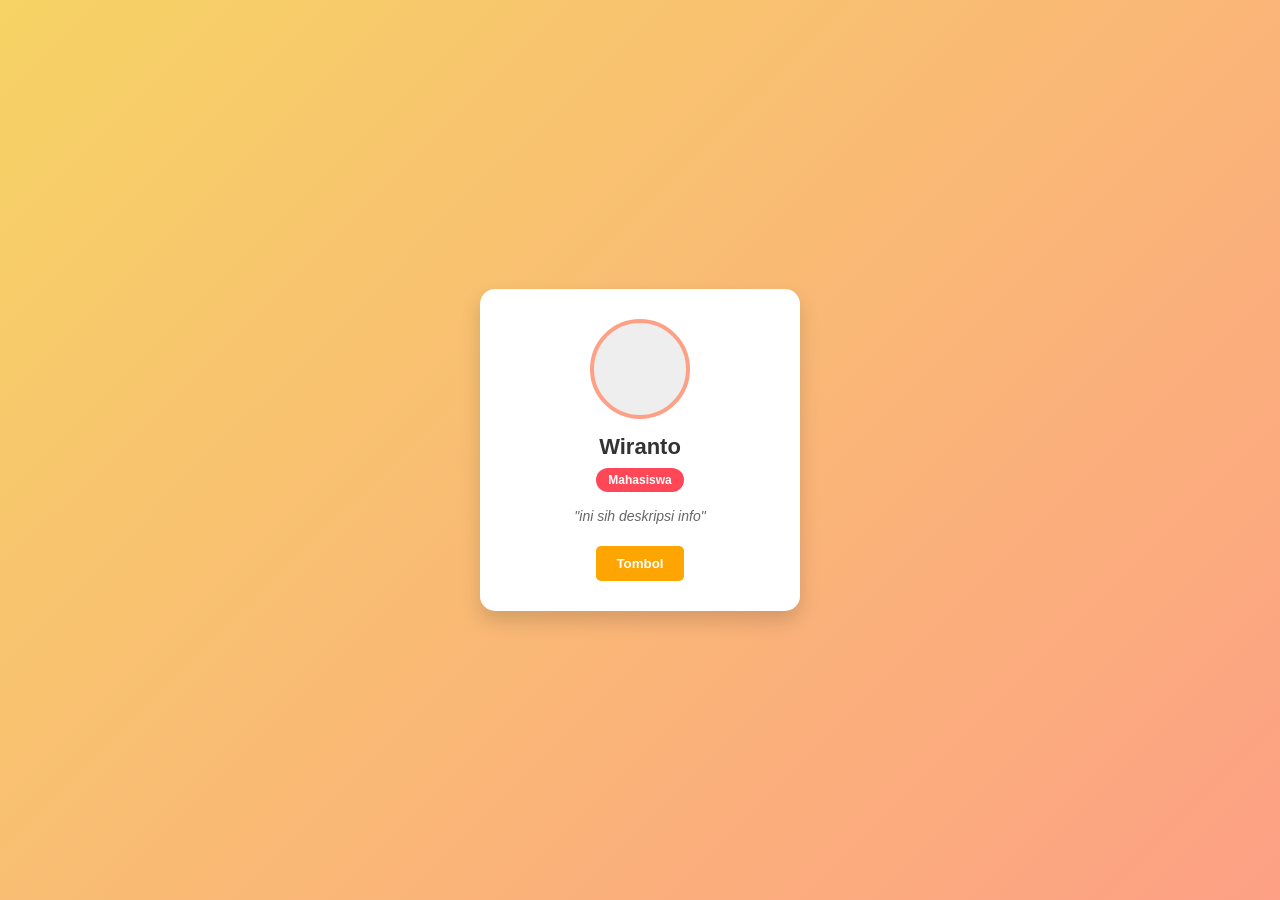
<file: Minggu-1/kartu-simple/index.html>
<!DOCTYPE html>
<html lang="en">
<head>
    <meta charset="UTF-8">
    <meta name="viewport" content="width=device-width, initial-scale=1.0">
    <title>Kartu Peserta VIP</title>
    <link rel="stylesheet" href="style.css">
</head>
<body>

    <div id="kartu">
        <div class="profil"></div>
        <h2 class="nama">Wiranto</h2>
        <span class="tag">Mahasiswa</span>
        <p class="deskripsi">"ini sih deskripsi info"</p>
        <button class="btn">Tombol</button>
    </div>

</body>
</html>
</file>
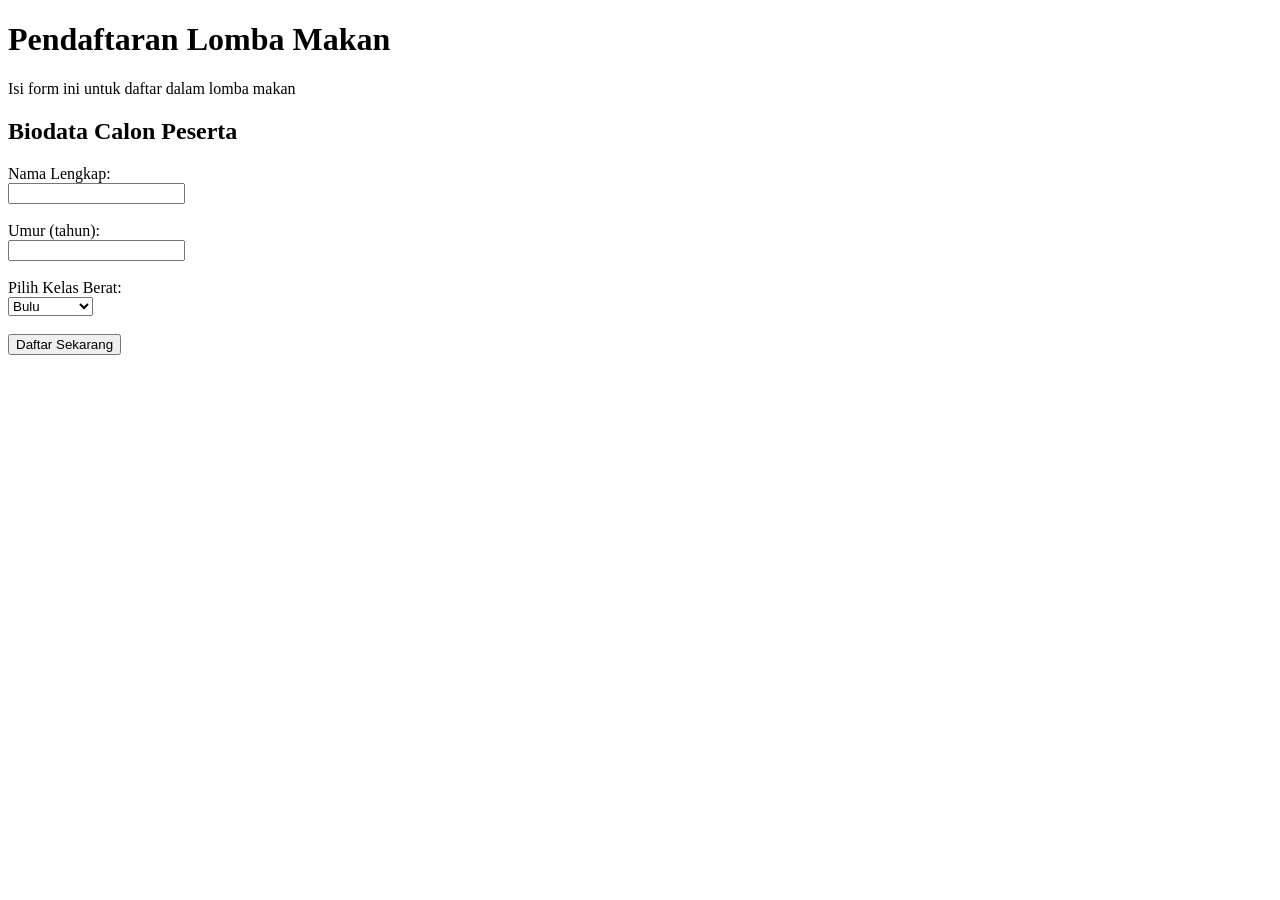
<file: Minggu-1/simple_web.html>
<!DOCTYPE html>
<html lang="en">
<head>
    <meta charset="UTF-8">
    <meta name="viewport" content="width=device-width, initial-scale=1.0">
    <title>Pendaftaran Lomba Makan</title>
</head>
<body>

    <header>
        <h1>Pendaftaran Lomba Makan</h1>
        <p>Isi form ini untuk daftar dalam lomba makan</p>
    </header>

    <main>

        <section>
            <h2>Biodata Calon Peserta</h2>
<!-- Formnya -->
            <form action="" method="POST">
                
                <label for="nama">Nama Lengkap:</label><br>
                <input type="text" id="nama" name="nama"><br><br>

                <label for="umur">Umur (tahun):</label><br>
                <input type="number" id="umur" name="umur"><br><br>

                <label for="kelas_berat">Pilih Kelas Berat:</label><br>
                <select id="kelas_berat" name="kelas_berat">
                    <option value="bulu">Bulu</option>
                    <option value="menengah">Menengah</option>
                    <option value="berat">Berat</option>
                    <option value="monster">Monster</option>
                </select><br><br>

                <button type="submit">Daftar Sekarang</button>
            </form>

        </section>

    </main>

</body>
</html>
</file>
<file: Minggu-1/kartu-simple/style.css>
/* Reset margin bawaan browser */
* {
    box-sizing: border-box;
    margin: 0;
    padding: 0;
}

/* biar ditengah sama kasih gradasi */
body {
    font-family: 'Montserrat', sans-serif;
    background: linear-gradient(135deg, #f6d365 0%, #fda085 100%);
    height: 100vh;
    display: flex;
    justify-content: center;
    align-items: center;
}

/* Styling utama kartu dengan efek transisi */
#kartu {
    background-color: white;
    width: 320px;
    padding: 30px 20px;
    border-radius: 15px;
    box-shadow: 0 10px 20px rgba(0,0,0,0.15);
    text-align: center;
    transition: transform 0.3s ease, box-shadow 0.3s ease;
}

/* Efek hover */
#kartu:hover {
    transform: translateY(-10px);
    box-shadow: 0 15px 25px rgba(0,0,0,0.3);
}

/* lingkaran profil */
.profil {
    width: 100px;
    height: 100px;
    background-color: #eee;
    border-radius: 50%;
    margin: 0 auto 15px;
    border: 4px solid #fda085;
}

.nama {
    color: #333;
    font-size: 22px;
    margin-bottom: 8px;
}

/* tag */
.tag {
    background-color: #ff4757;
    color: white;
    padding: 5px 12px;
    border-radius: 20px;
    font-size: 12px;
    font-weight: bold;
    display: inline-block;
    margin-bottom: 15px;
}

.deskripsi {
    color: #666;
    font-size: 14px;
    font-style: italic;
    margin-bottom: 20px;
    line-height: 1.4;
}

/* Ganti warna button */
.btn {
    background-color: #ffa502;
    color: white;
    border: none;
    padding: 10px 20px;
    border-radius: 5px;
    cursor: pointer;
    font-weight: bold;
    transition: background-color 0.3s ease;
}

.btn:hover {
    background-color: #ff7f50;
}
</file>
